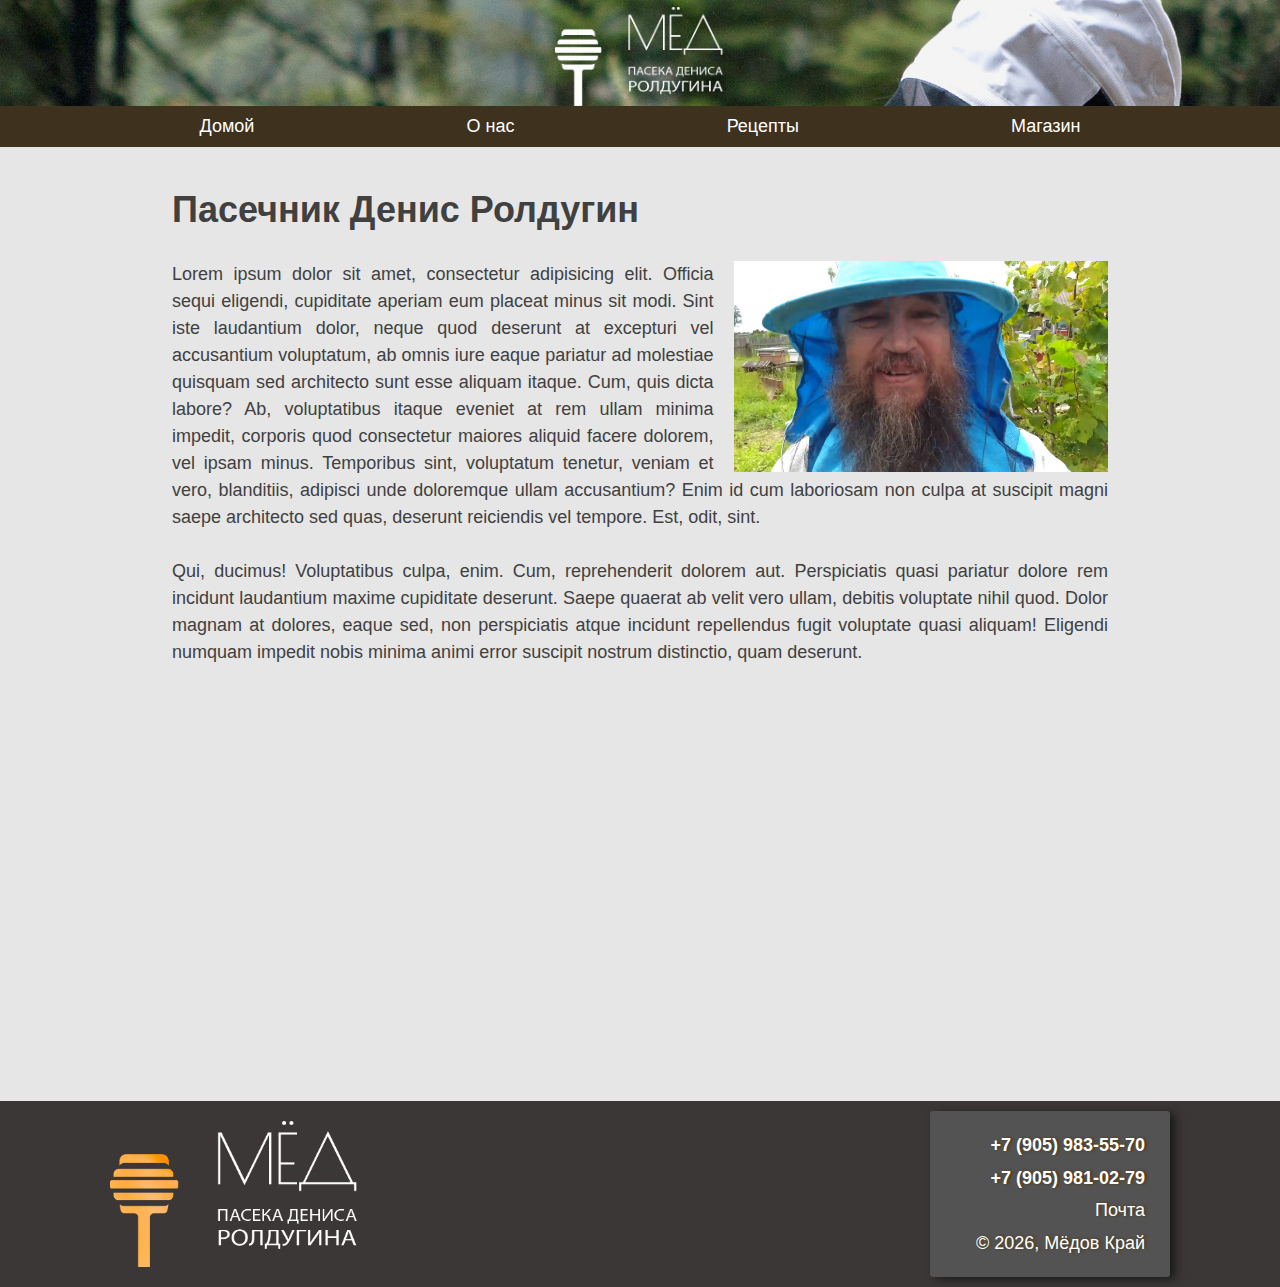
<file: views/about.html>
<!DOCTYPE html>
<html lang="ru">
<head>
	<link rel="shortcut icon" href="../image/main/favicon.ico" type="image/x-icon">
	<title>Мёдов Край</title>
	<link href="https://fonts.googleapis.com/css?family=Maven+Pro:400,500,700,900" rel="stylesheet">
	<link rel="stylesheet" href="https://use.fontawesome.com/releases/v5.8.2/css/all.css" integrity="sha384-oS3vJWv+0UjzBfQzYUhtDYW+Pj2yciDJxpsK1OYPAYjqT085Qq/1cq5FLXAZQ7Ay" crossorigin="anonymous">
	<meta charset="UTF-8">
	<link rel="stylesheet" href="../style-menus.css" type="text/css" media="all">
	
<script src="https://ajax.googleapis.com/ajax/libs/jquery/2.2.0/jquery.min.js"></script><!-- button UP -->

</head>

<body>
   
    <header class="masthead">
		<div class="centered">
			<div>
				<a href="../index.html" title=""><img class="site-logo" src="../image/main/honey-DR-logo-white-MY.png" alt="logo"/></a>
			</div><!-- .site-title -->
		</div><!-- .centered -->
	</header><!-- .masthead -->

	<main class="main-area">
		<nav id="singlenav" class="single-nav menu" role="navigation">
			<ul>
				<li class="menu-link it"><a href="../index.html" title="доfмой">Домой</a></li>
				<li class="menu-link"><a href="#" title="о нас">О нас</a></li>
				<li class="menu-link"><a href="../views/recipe.html" title="рецепты">Рецепты</a></li>
				<li class="menu-link store"><a class="store-a" href="../views/store.html" title="магазин">Магазин</a></li>
			</ul>
		</nav>
	
	<div class="centered about">
		
		<div class="p-about">
			<h1>Пасечник Денис Ролдугин</h1>
				<img class="a-img" src="../image/main/maxres3.jpg" alt="Денис Ролдугин">
				<p>Lorem ipsum dolor sit amet, consectetur adipisicing elit. Officia sequi eligendi, cupiditate aperiam eum placeat minus sit modi. Sint iste laudantium dolor, neque quod deserunt at excepturi vel accusantium voluptatum, ab omnis iure eaque pariatur ad molestiae quisquam sed architecto sunt esse aliquam itaque. Cum, quis dicta labore? Ab, voluptatibus itaque eveniet at rem ullam minima impedit, corporis quod consectetur maiores aliquid facere dolorem, vel ipsam minus. Temporibus sint, voluptatum tenetur, veniam et vero, blanditiis, adipisci unde doloremque ullam accusantium? Enim id cum laboriosam non culpa at suscipit magni saepe architecto sed quas, deserunt reiciendis vel tempore. Est, odit, sint.</p>
				<p>Qui, ducimus! Voluptatibus culpa, enim. Cum, reprehenderit dolorem aut. Perspiciatis quasi pariatur dolore rem incidunt laudantium maxime cupiditate deserunt. Saepe quaerat ab velit vero ullam, debitis voluptate nihil quod. Dolor magnam at dolores, eaque sed, non perspiciatis atque incidunt repellendus fugit voluptate quasi aliquam! Eligendi numquam impedit nobis minima animi error suscipit nostrum distinctio, quam deserunt.</p>
		</div>
	
	</div>
	
	<div class="map-about">
		<iframe width="100%" height="400" src="https://maps.google.com/maps?width=1296&amp;height=260&amp;hl=en&amp;q=%D0%B0%D0%BB%D1%82%D0%B0%D0%B9%D1%81%D0%BA%D0%B8%D0%B9%20%D0%BA%D1%80%D0%B0%D0%B9%2C%20%D0%A8%D0%B8%D0%BF%D1%83%D0%BD%D0%BE%D0%B2%D1%81%D0%BA%D0%B8%D0%B9%20%D1%80%D0%B0%D0%B9%D0%BE%D0%BD%2C%20%D0%91%D0%BE%D0%B1%D1%80%D0%BE%D0%B2%D0%BA%D0%B0+(%D0%9C%D1%91%D0%B4%D0%BE%D0%B2%20%D0%9A%D1%80%D0%B0%D0%B9)&amp;ie=UTF8&amp;t=p&amp;z=7&amp;iwloc=B&amp;output=embed" frameborder="0" scrolling="no">
		</iframe>
	</div>			
	
	</main>
	
<footer>
	<div class="f-logo"><a href="../index.html" title="домой"><img src="../image/main/homepage-DR-footer-logo.png" alt="logo"></a></div>

	<div class="footer-info">
		<ul>
			<li class="phone"><i class="fas fa-mobile-alt"></i><strong> &nbsp;&nbsp;+7 (905) 983-55-70</strong></li>
			<li class="phone"><i class="fas fa-mobile-alt"></i><strong> &nbsp;&nbsp;+7 (905) 981-02-79</strong></li>
			<li class="mail"><i class="far fa-envelope-open"></i> &nbsp;&nbsp;<a href="mailto:denrol@ya.ru" title="mail">Почта</a></li>
			<li class="copyright">&copy; <span id="year"></span>, Мёдов Край </li>
		</ul>
	</div>
	
</footer>

<script><!-- New Year -->
	document.getElementById("year").innerHTML = new Date().getFullYear();
</script>

<script><!-- button UP -->
	$(document).ready(function(){
	  $('body').append('<a href="#" id="go-top" title="Вверх"><i class="fas fa-angle-double-up"></i></a>');
	});

	$(function() {
	 $.fn.scrollToTop = function() {
	  $(this).hide().removeAttr("href");
	  if ($(window).scrollTop() >= "250") $(this).fadeIn("slow")
	  var scrollDiv = $(this);
	  $(window).scroll(function() {
	   if ($(window).scrollTop() <= "250") $(scrollDiv).fadeOut("slow")
	   else $(scrollDiv).fadeIn("slow")
	  });
	  $(this).click(function() {
	   $("html, body").animate({scrollTop: 0}, "slow")
	  })
	 }
	});

	$(function() {
	 $("#go-top").scrollToTop();
	});
</script>
	
</body>
</html>
</file>
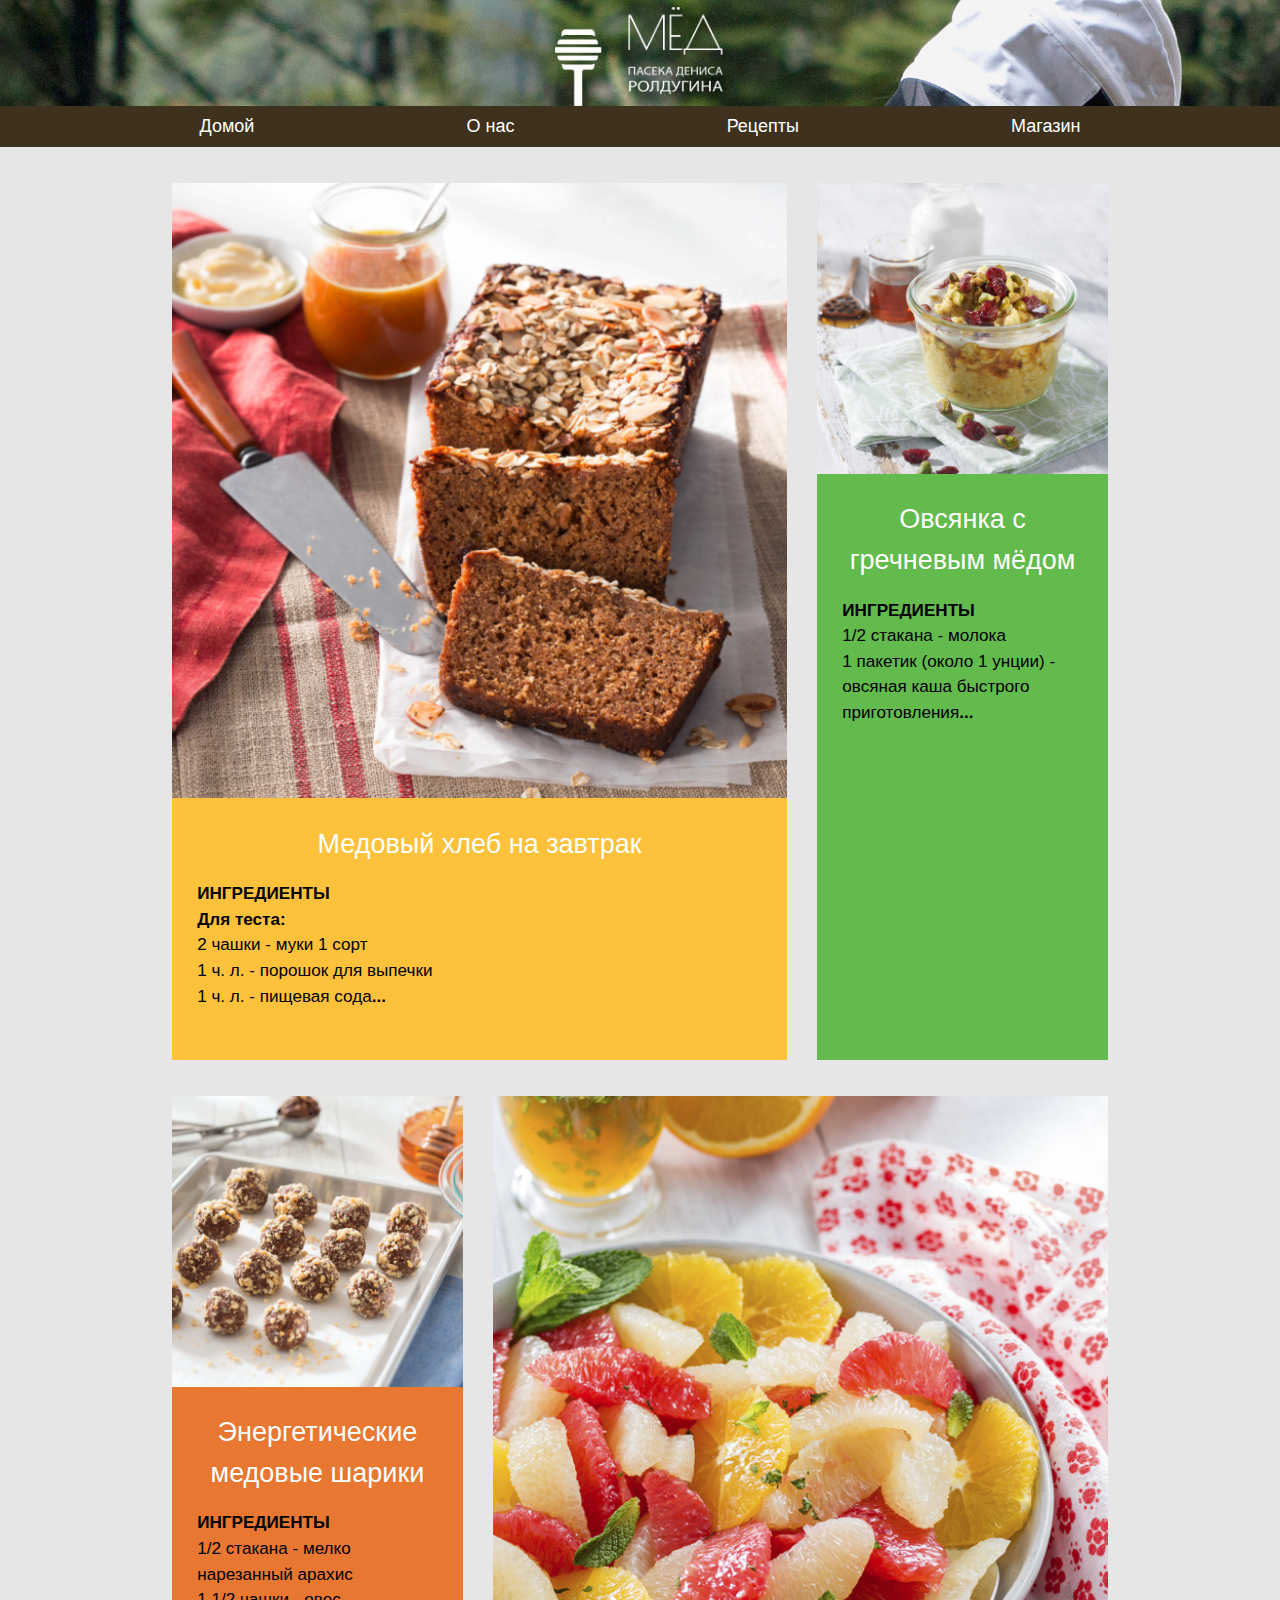
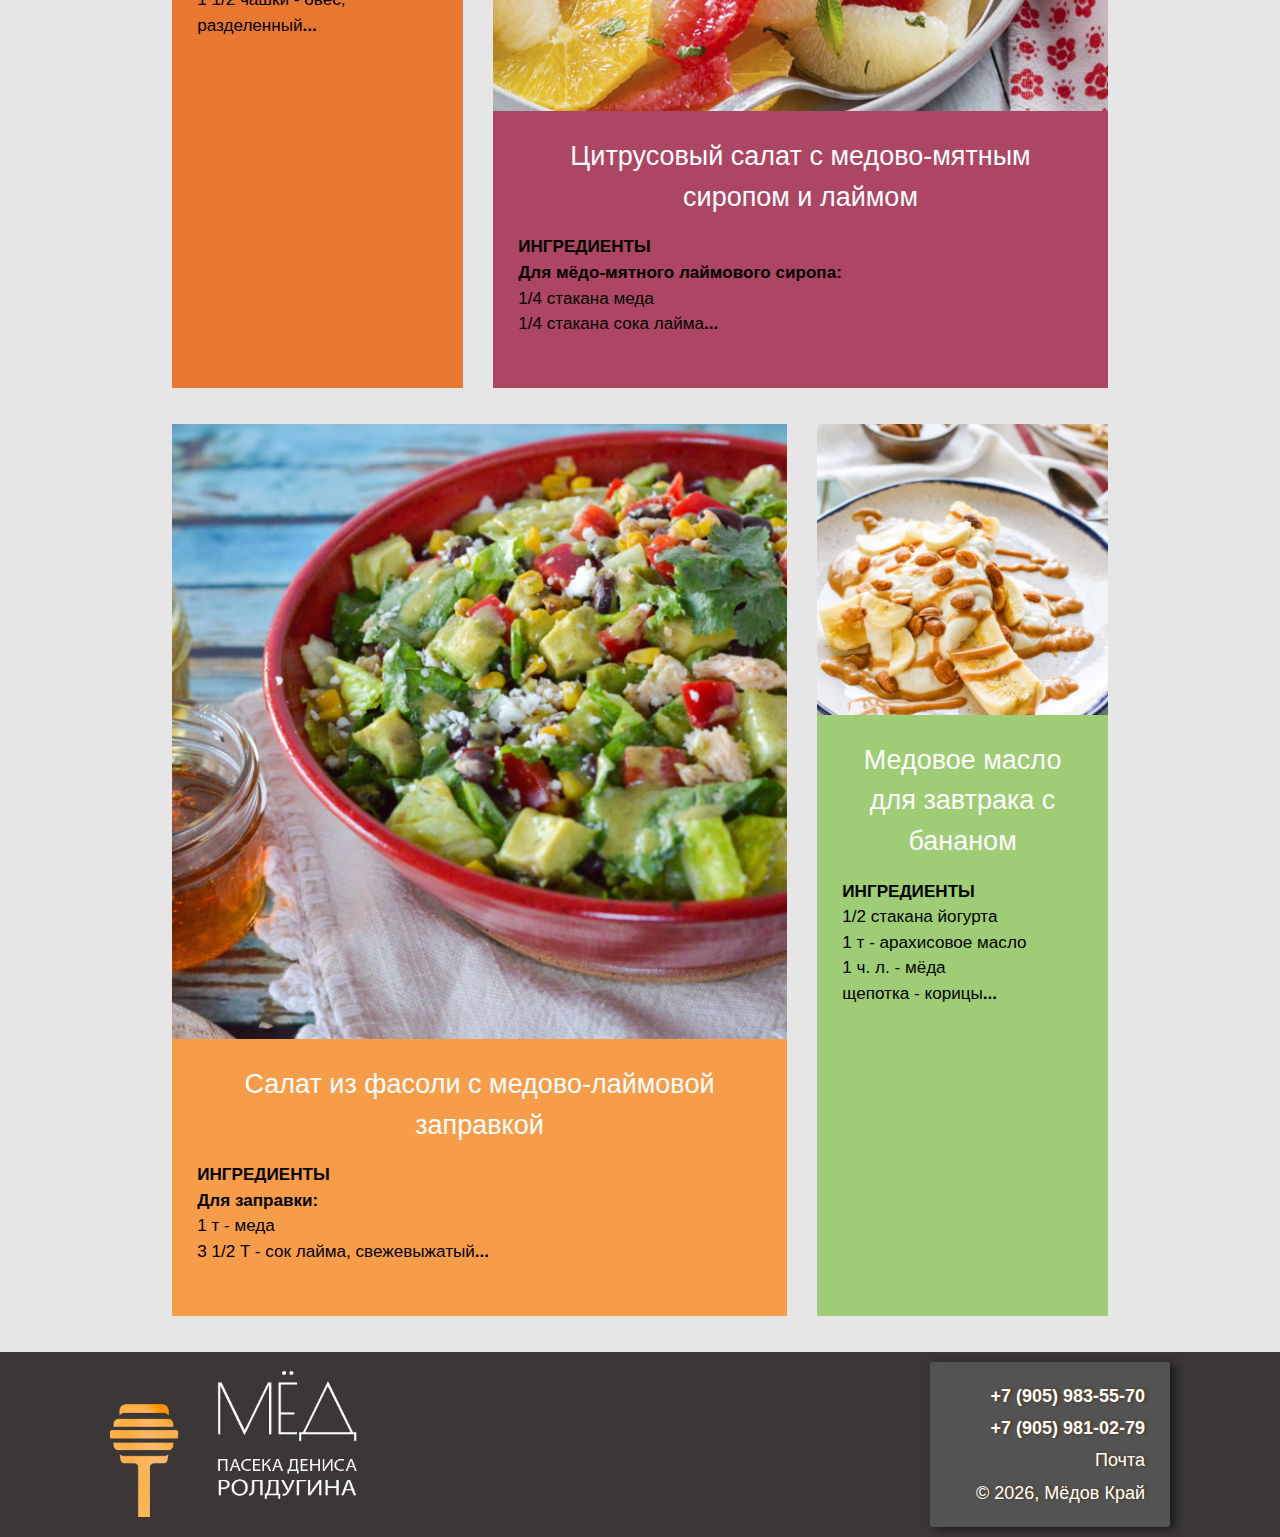
<file: views/recipe.html>
<!DOCTYPE html>
<html lang="ru">
<head>
	<link rel="shortcut icon" href="../image/main/favicon.ico" type="image/x-icon">
	<title>Мёдов Край</title>
	<link href="https://fonts.googleapis.com/css?family=Maven+Pro:400,500,700,900" rel="stylesheet">
	<link rel="stylesheet" href="https://use.fontawesome.com/releases/v5.8.2/css/all.css" integrity="sha384-oS3vJWv+0UjzBfQzYUhtDYW+Pj2yciDJxpsK1OYPAYjqT085Qq/1cq5FLXAZQ7Ay" crossorigin="anonymous">
	<meta charset="UTF-8">
	<link rel="stylesheet" href="../style-menus.css" type="text/css" media="all">
	
<script src="https://ajax.googleapis.com/ajax/libs/jquery/2.2.0/jquery.min.js"></script><!-- button UP -->

</head>

<body>
   
    <header class="masthead">
		<div class="centered">
			<div>
				<a href="../index.html" title=""><img class="site-logo" src="../image/main/honey-DR-logo-white-MY.png" alt="logo"/></a>
			</div><!-- .site-title -->
		</div><!-- .centered -->
	</header><!-- .masthead -->

	<main class="main-area">
		<nav id="singlenav" class="single-nav menu" role="navigation">
			<ul>
				<li class="menu-link it"><a href="../index.html" title="домой">Домой</a></li>
				<li class="menu-link"><a href="../views/about.html" title="о нас">О нас</a></li>
				<li class="menu-link"><a href="#" title="рецепты">Рецепты</a></li>
				<li class="menu-link store"><a class="store-a" href="../views/store.html" title="магазин">Магазин</a></li>
			</ul>
		</nav>
		
	
	<div class="centered">
		<section class="cards">

			<article class="card" style="background-color:#fdc13b">
				<a href="../views/recipe_l.html">
					<picture>
						<img style="width:615px" src="../image/recipes/Honey-Breakfast-Cake.png" alt="Медовый хлеб">
					</picture>
					<div class="card-content">
						<h2 style="color:#fff; text-align: center">Медовый хлеб на завтрак</h2>
						<p><b>ИНГРЕДИЕНТЫ</b><br/><b>Для теста:</b><br/>2 чашки - муки 1 сорт<br/>1 ч. л. - порошок для выпечки<br/>1 ч. л. - пищевая сода<b>...</b>
					</div><!-- .card-content -->
				</a>
			</article><!-- .card -->

			<article class="card" style="background-color:#63ba4d">
				<a href="#">
					<picture>
						<img src="../image/recipes/NHB_Ginger_Turmeric_Cardamom_Buckwheat_Honey_Oatmeal_PLACEMENT-COMP.png" alt="Овсянка с мёдом">
					</picture>
					<div class="card-content">
						<h2 style="color:#fff; text-align: center">Овсянка с гречневым мёдом</h2>
						<p><b>ИНГРЕДИЕНТЫ</b><br/>1/2 стакана - молока<br/>1 пакетик (около 1 унции) - овсяная каша быстрого приготовления<b>...</b>
					</div><!-- .card-content -->
				</a>
			</article><!-- .card -->

			<article class="card" style="background-color:#e77731">
				<a href="#">
					<picture>
						<img src="../image/recipes/No-Bake-Chocolate-Peanut-Butter-Oat-Balls-75.png" alt="A dinosaur wearing an aluminium jacket">
					</picture>
					<div class="card-content">
						<h2 style="color:#fff; text-align: center">Энергетические медовые шарики</h2>
						<p><b>ИНГРЕДИЕНТЫ</b><br/>1/2 стакана - мелко нарезанный арахис<br/>1 1/2 чашки - овес, разделенный<b>...</b>
					</div><!-- .card-content -->
				</a>
			</article><!-- .card -->

			<article class="card" style="background-color:#ad4662">
				<a href="#">
					<picture>
						<img style="width:615px" src="../image/recipes/citrus-fruit-salad-with-honey-mint-lime-syrup.png" alt="Chocolate filled boller">
					</picture>
					<div class="card-content">
						<h2 style="color:#fff; text-align: center">Цитрусовый салат с медово-мятным сиропом и лаймом</h2>
						<p><b>ИНГРЕДИЕНТЫ</b><br/><b>Для мёдо-мятного лаймового сиропа:</b><br/>1/4 стакана меда<br/>1/4 стакана сока лайма<b>...</b>
					</div><!-- .card-content -->
				</a>
			</article><!-- .card -->

			<article class="card" style="background-color:#f79d4a">
				<a href="#">
					<picture>
						<img style="width:615px" src="../image/recipes/southwest-salmon-and-black-bean-salad-with-honey-cilantro-lime-dressing.png" alt="Chocolate frog on oranges">
					</picture>
					<div class="card-content">
						<h2 style="color:#fff; text-align: center">Салат из фасоли с медово-лаймовой заправкой</h2>
						<p><b>ИНГРЕДИЕНТЫ</b><br/><b>Для заправки:</b><br/>1 т - меда<br/>3 1/2 T - сок лайма, свежевыжатый<b>...</b>
					</div><!-- .card-content -->
				</a>
			</article><!-- .card -->

			<article class="card" style="background-color:#9ecd76">
				<a href="#">
					<picture>
						<img src="../image/recipes/pb-honey-breakfast-banana-split-hi-res.png" alt="A whiskey jack taking a dive">
					</picture>
					<div class="card-content">
						<h2 style="color:#fff; text-align: center">Медовое масло для завтрака с бананом</h2>
						<p><b>ИНГРЕДИЕНТЫ</b><br/>1/2 стакана йогурта<br/>1 т - арахисовое масло<br/>1 ч. л. - мёда<br/>щепотка - корицы<b>...</b>
					</div><!-- .card-content -->
				</a>
			</article><!-- .card -->

		</section><!-- .cards -->
	</div><!-- .centerd -->
<footer>
	<div class="f-logo"><a href="../index.html" title="домой"><img src="../image/main/homepage-DR-footer-logo.png" alt="logo"></a></div>

	<div class="footer-info">
		<ul>
			<li class="phone"><i class="fas fa-mobile-alt"></i><strong> &nbsp;&nbsp;+7 (905) 983-55-70</strong></li>
			<li class="phone"><i class="fas fa-mobile-alt"></i><strong> &nbsp;&nbsp;+7 (905) 981-02-79</strong></li>
			<li class="mail"><i class="far fa-envelope-open"></i> &nbsp;&nbsp;<a href="mailto:denrol@ya.ru" title="mail">Почта</a></li>
			<li class="copyright">&copy; <span id="year"></span>, Мёдов Край </li>
		</ul>
	</div>
	
</footer>
</main>
<script><!-- New Year -->
	document.getElementById("year").innerHTML = new Date().getFullYear();
</script>

<script><!-- button UP -->
	$(document).ready(function(){
	  $('body').append('<a href="#" id="go-top" title="Вверх"><i class="fas fa-angle-double-up"></i></a>');
	});

	$(function() {
	 $.fn.scrollToTop = function() {
	  $(this).hide().removeAttr("href");
	  if ($(window).scrollTop() >= "250") $(this).fadeIn("slow")
	  var scrollDiv = $(this);
	  $(window).scroll(function() {
	   if ($(window).scrollTop() <= "250") $(scrollDiv).fadeOut("slow")
	   else $(scrollDiv).fadeIn("slow")
	  });
	  $(this).click(function() {
	   $("html, body").animate({scrollTop: 0}, "slow")
	  })
	 }
	});

	$(function() {
	 $("#go-top").scrollToTop();
	});
</script>
	
</body>
</html>
</file>
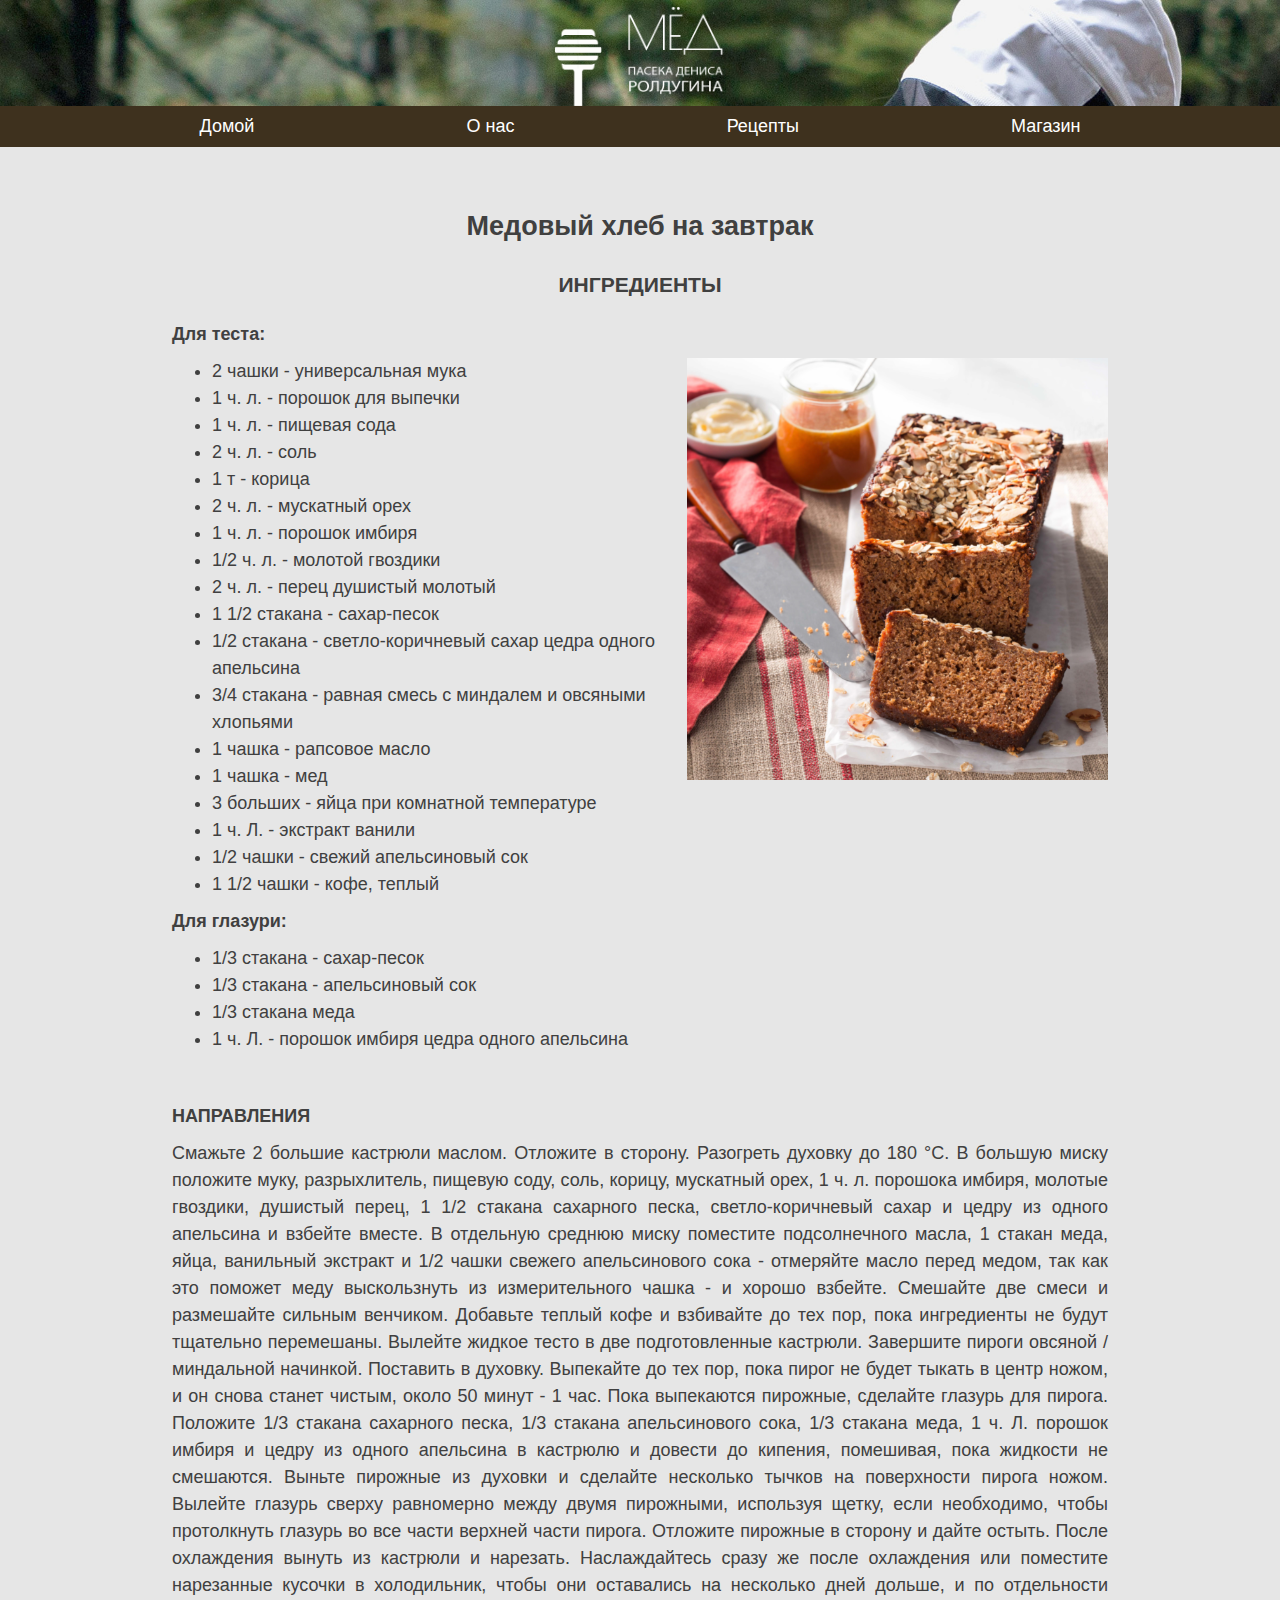
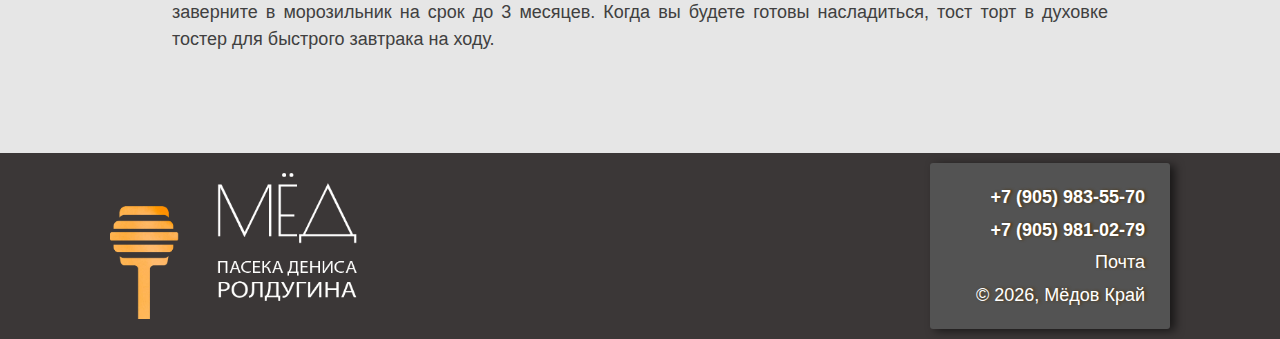
<file: views/recipe_l.html>
<!DOCTYPE html>
<html lang="ru">
<head>
	<link rel="shortcut icon" href="../image/main/favicon.ico" type="image/x-icon">
	<title>Мёдов Край</title>
	<link href="https://fonts.googleapis.com/css?family=Maven+Pro:400,500,700,900" rel="stylesheet">
	<link rel="stylesheet" href="https://use.fontawesome.com/releases/v5.8.2/css/all.css" integrity="sha384-oS3vJWv+0UjzBfQzYUhtDYW+Pj2yciDJxpsK1OYPAYjqT085Qq/1cq5FLXAZQ7Ay" crossorigin="anonymous">
	<meta charset="UTF-8">
	<link rel="stylesheet" href="../style-menus.css" type="text/css" media="all">
	
<script src="https://ajax.googleapis.com/ajax/libs/jquery/2.2.0/jquery.min.js"></script><!-- button UP -->

</head>

<body>
   
    <header class="masthead">
		<div class="centered">
			<div>
				<a href="../index.html" title=""><img class="site-logo" src="../image/main/honey-DR-logo-white-MY.png" alt="logo"/></a>
			</div><!-- .site-title -->
		</div><!-- .centered -->
	</header><!-- .masthead -->

	<main class="main-area">
		<nav id="singlenav" class="single-nav menu" role="navigation">
			<ul>
				<li class="menu-link it"><a href="../index.html" title="домой">Домой</a></li>
				<li class="menu-link"><a href="../views/about.html" title="о нас">О нас</a></li>
				<li class="menu-link"><a href="../views/recipe.html" title="рецепты">Рецепты</a></li>
				<li class="menu-link store"><a class="store-a" href="../views/store.html" title="магазин">Магазин</a></li>
			</ul>
		</nav>
		
	</main>
	
		<div class="centered">
		<section class="cards">

<div class="recipe_i">
<h2 align="center">Медовый хлеб на завтрак</h2>
	<h3 align="center"><b>ИНГРЕДИЕНТЫ</b></h3>
	<p class="p_1"><b>Для теста:</b></p>
		<img class="recipe-img" src="../image/recipes/Honey-Breakfast-Cake.png" alt="Медовый хлеб">
		<ul>
			<li>2 чашки - универсальная мука</li>
			<li>1 ч. л. - порошок для выпечки</li>
			<li>1 ч. л. - пищевая сода</li>
			<li>2 ч. л. - соль</li>
			<li>1 т - корица</li>
			<li>2 ч. л. - мускатный орех</li>
			<li>1 ч. л. - порошок имбиря</li>
			<li>1/2 ч. л. - молотой гвоздики</li>
			<li>2 ч. л. - перец душистый молотый</li>
			<li>1 1/2 стакана - сахар-песок</li>
			<li>1/2 стакана - светло-коричневый сахар цедра одного апельсина</li>
			<li>3/4 стакана - равная смесь с миндалем и овсяными хлопьями</li>
			<li>1 чашка - рапсовое масло</li>
			<li>1 чашка - мед</li>
			<li>3 больших - яйца при комнатной температуре</li>
			<li>1 ч. Л. - экстракт ванили</li>
			<li>1/2 чашки - свежий апельсиновый сок</li>
			<li>1 1/2 чашки - кофе, теплый</li>
		</ul>
  
	<p class="p_1"><b>Для глазури:</b></p>
	
		<ul style="margin-bottom: 50px;">
			<li>1/3 стакана - сахар-песок</li>
			<li>1/3 стакана - апельсиновый сок</li>
			<li>1/3 стакана меда</li>
			<li>1 ч. Л. - порошок имбиря цедра одного апельсина</li>
		</ul>

	<p class="p_1"><b>НАПРАВЛЕНИЯ</b></p>
	<p style="text-align: justify; margin-bottom: 100px;">Смажьте 2 большие кастрюли маслом. Отложите в сторону. Разогреть духовку до 180 °С. В большую миску положите муку, разрыхлитель, пищевую соду, соль, корицу, мускатный орех, 1 ч. л. порошока имбиря, молотые гвоздики, душистый перец, 1 1/2 стакана сахарного песка, светло-коричневый сахар и цедру из одного апельсина и взбейте вместе. В отдельную среднюю миску поместите подсолнечного масла, 1 стакан меда, яйца, ванильный экстракт и 1/2 чашки свежего апельсинового сока - отмеряйте масло перед медом, так как это поможет меду выскользнуть из измерительного чашка - и хорошо взбейте. Смешайте две смеси и размешайте сильным венчиком. Добавьте теплый кофе и взбивайте до тех пор, пока ингредиенты не будут тщательно перемешаны. Вылейте жидкое тесто в две подготовленные кастрюли. Завершите пироги овсяной / миндальной начинкой. Поставить в духовку. Выпекайте до тех пор, пока пирог не будет тыкать в центр ножом, и он снова станет чистым, около 50 минут - 1 час. Пока выпекаются пирожные, сделайте глазурь для пирога. Положите 1/3 стакана сахарного песка, 1/3 стакана апельсинового сока, 1/3 стакана меда, 1 ч. Л. порошок имбиря и цедру из одного апельсина в кастрюлю и довести до кипения, помешивая, пока жидкости не смешаются. Выньте пирожные из духовки и сделайте несколько тычков на поверхности пирога ножом. Вылейте глазурь сверху равномерно между двумя пирожными, используя щетку, если необходимо, чтобы протолкнуть глазурь во все части верхней части пирога. Отложите пирожные в сторону и дайте остыть. После охлаждения вынуть из кастрюли и нарезать. Наслаждайтесь сразу же после охлаждения или поместите нарезанные кусочки в холодильник, чтобы они оставались на несколько дней дольше, и по отдельности заверните в морозильник на срок до 3 месяцев. Когда вы будете готовы насладиться, тост торт в духовке тостер для быстрого завтрака на ходу.</p>

</div>

			

		</section><!-- .cards -->
	</div><!-- .centerd -->
	
<footer>
	<div class="f-logo"><a href="../index.html" title="домой"><img src="../image/main/homepage-DR-footer-logo.png" alt="logo"></a></div>

	<div class="footer-info">
		<ul>
			<li class="phone"><i class="fas fa-mobile-alt"></i><strong> &nbsp;&nbsp;+7 (905) 983-55-70</strong></li>
			<li class="phone"><i class="fas fa-mobile-alt"></i><strong> &nbsp;&nbsp;+7 (905) 981-02-79</strong></li>
			<li class="mail"><i class="far fa-envelope-open"></i> &nbsp;&nbsp;<a href="mailto:denrol@ya.ru" title="mail">Почта</a></li>
			<li class="copyright">&copy; <span id="year"></span>, Мёдов Край </li>
		</ul>
	</div>
	
</footer>

<script><!-- New Year -->
	document.getElementById("year").innerHTML = new Date().getFullYear();
</script>

<script><!-- button UP -->
	$(document).ready(function(){
	  $('body').append('<a href="#" id="go-top" title="Вверх"><i class="fas fa-angle-double-up"></i></a>');
	});

	$(function() {
	 $.fn.scrollToTop = function() {
	  $(this).hide().removeAttr("href");
	  if ($(window).scrollTop() >= "250") $(this).fadeIn("slow")
	  var scrollDiv = $(this);
	  $(window).scroll(function() {
	   if ($(window).scrollTop() <= "250") $(scrollDiv).fadeOut("slow")
	   else $(scrollDiv).fadeIn("slow")
	  });
	  $(this).click(function() {
	   $("html, body").animate({scrollTop: 0}, "slow")
	  })
	 }
	});

	$(function() {
	 $("#go-top").scrollToTop();
	});
</script>
	
</body>
</html>
</file>
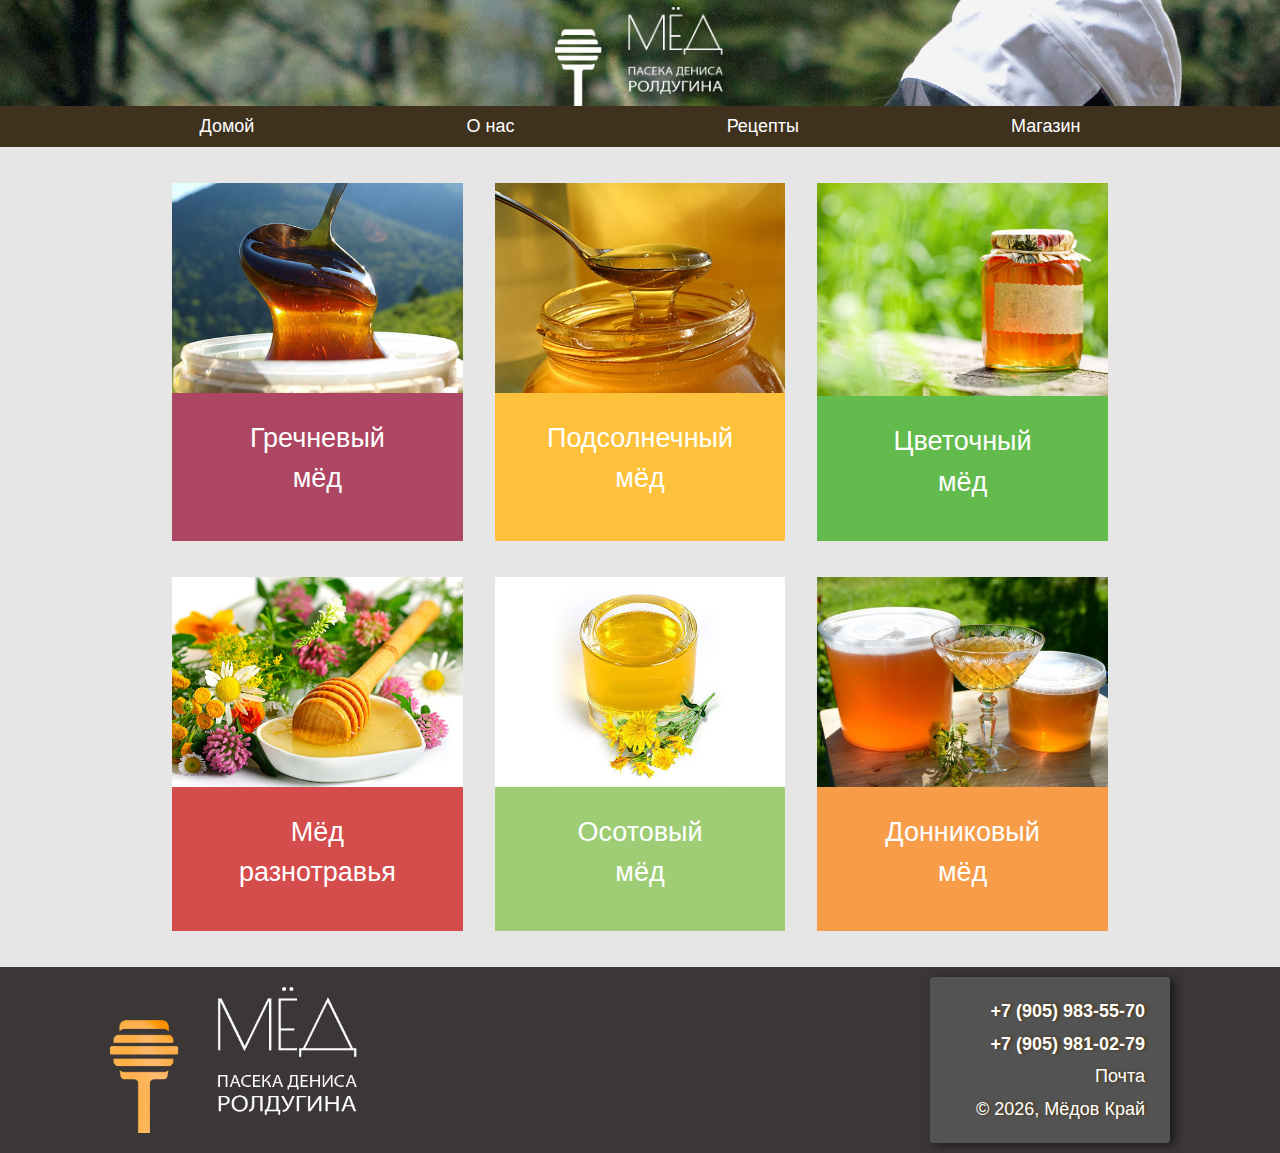
<file: views/store.html>
<!DOCTYPE html>
<html lang="ru">
<head>
	<link rel="shortcut icon" href="../image/main/favicon.ico" type="image/x-icon">
	<title>Мёдов Край</title>
	<link href="https://fonts.googleapis.com/css?family=Maven+Pro:400,500,700,900" rel="stylesheet">
	<link rel="stylesheet" href="https://use.fontawesome.com/releases/v5.8.2/css/all.css" integrity="sha384-oS3vJWv+0UjzBfQzYUhtDYW+Pj2yciDJxpsK1OYPAYjqT085Qq/1cq5FLXAZQ7Ay" crossorigin="anonymous">
	<meta charset="UTF-8">
	<link rel="stylesheet" href="../style-menus.css" type="text/css" media="all">
	
<script src="https://ajax.googleapis.com/ajax/libs/jquery/2.2.0/jquery.min.js"></script><!-- button UP -->

</head>

<body>
   
    <header class="masthead">
		<div class="centered">
			<div>
				<a href="../index.html" title=""><img class="site-logo" src="../image/main/honey-DR-logo-white-MY.png" alt="logo"/></a>
			</div><!-- .site-title -->
		</div><!-- .centered -->
	</header><!-- .masthead -->

	<main class="main-area">
		<nav id="singlenav" class="single-nav menu" role="navigation">
			<ul>
				<li class="menu-link it"><a href="../index.html" title="домой">Домой</a></li>
				<li class="menu-link"><a href="../views/about.html" title="о нас">О нас</a></li>
				<li class="menu-link"><a href="../views/recipe.html" title="рецепты">Рецепты</a></li>
				<li class="menu-link store"><a class="store-a" href="#" title="магазин">Магазин</a></li>
			</ul>
		</nav>
		
	</main>
	
		<div class="centered">
		<section class="cards">

			<article class="card" style="background-color:#ad4662">
				<a href="#">
					<picture class="thumbnail">
						<img src="../image/store/grechneviy_med.jpg" alt="Гречневый мед">
					</picture>
					<div class="card-content">
						<h2 style="color:#fff; text-align: center">Гречневый<br/> мёд</h2>
						
					</div><!-- .card-content -->
				</a>
			</article><!-- .card -->

			<article class="card" style="background-color:#fdc13b">
				<a href="#">
					<picture class="thumbnail">
						<img src="../image/store/podsolnechniy_med.jpg" alt="Подсолнечный мед">
					</picture>
					<div class="card-content">
						<h2 style="color:#fff; text-align: center">Подсолнечный мёд</h2>

					</div><!-- .card-content -->
				</a>
			</article><!-- .card -->

			<article class="card" style="background-color:#63ba4d">
				<a href="#">
					<picture class="thumbnail">
						<img src="../image/store/cvetochniy_med.jpg" alt="Цветочный мед">
					</picture>
					<div class="card-content">
						<h2 style="color:#fff; text-align: center">Цветочный<br/> мёд</h2>

					</div><!-- .card-content -->
				</a>
			</article><!-- .card -->

			<article class="card" style="background-color:#d44c4c">
				<a href="#">
					<picture class="thumbnail">
						<img src="../image/store/raznotravie_med.jpg" alt="Мёд разнотравья">
					</picture>
					<div class="card-content">
						<h2 style="color:#fff; text-align: center">Мёд<br/> разнотравья</h2>

					</div><!-- .card-content -->
				</a>
			</article><!-- .card -->

			<article class="card" style="background-color:#9ecd76">
				<a href="#">
					<picture class="thumbnail">
						<img src="../image/store/osotovy_med.jpg" alt="Осотовый мёд">
					</picture>
					<div class="card-content">
						<h2 style="color:#fff; text-align: center">Осотовый<br/> мёд</h2>

					</div><!-- .card-content -->
				</a>
			</article><!-- .card -->	

<!--
<div class="grid_9">
<h2>Осотовый мед</h2>
<p>Лечебные свойства осотового меда. Цвет и запах меда из осота.</p>

<p>Осотовый мед является разновидностью цветочного меда. Такой мед называют монофлерным, поскольку он был получен из пыльцы одного растения, в данном случае осота. Монофлерным называют также липовый, гречишный, кипрейный, одуванчиковый, подсолнечниковый, рапсовый, каштановый, кленовый, клюквенный и другие виды меда. Собрать мед исключительно из одного растения невероятно сложно, поскольку рядом с осотовым полем обязательно будут еще какие-то растения. Намного чаще встречается полифлерный (смешанный) мед.</p>

<p>Осот является великолепным медоносом. С 1 га осотового поля за сезон в среднем пчелы приносят 110 кг нектара. Осотовый мед обладает нежным тонким ароматом, вкус у него приятный, а цвет светло-желтый. Этим растением еще прикармливают пчел зимой.
Осотовый мед на 15 % состоит из воды, на 75 % из углеводов (41 % приходится на фруктозу, 36 % на глюкозу и только 23 %на сахарозу). В меде из осота содержится В1, витамин В2, витамин В6, витамина Е, фолиевая кислота, витамин С, витамин К. Из микроэлементов здесь есть: калий, натрий, фосфор, кальций, магний, железо, медь, марганец, селен, фтор и цинк. Калорийность меда достаточно высокая — 304 ккал в 100 г.</p>

<p>Осотовый мед, свойства:</p>
<ul>
<li>обладает противовоспалительными качествами;</li>
<li>оказывает желчегонное действие;</li>
<li>укрепляет нервную систему и оказывает анксиолитический эффект (противотревожный);</li>
<li>укрепляет иммунную систему;</li>
<li>улучшает сон;</li>
<li>обладает лактогенным действием;</li>
<li>улучшает обмен веществ.</li>
</ul>

<p>Благодаря своим лекарственным свойствам осотовый мед применяют при воспалительных заболеваниях печени, отравлениях, нервных расстройствах, нарушении сна, повышенной тревожности, простудных заболеваниях.</p>

<p>При авитаминозе, повышенной нервной возбудимости, синдроме хронической усталости и нарушениях сна рекомендуется ежедневно выпивать стакан молока или теплого чая с 2—3 чайными ложками осотового меда.</p>

<p>Как и все продукты пчеловодства, осотовый мед не рекомендуется давать детям до 1,5 лет, поскольку он способен вызывать тяжелые аллергические реакции, вплоть до отека Квинке и анафилактического шока. Детям старше 2 лет нужно начинать вводить в рацион мед очень осторожно. Лучше сначала нанести небольшое количества меда на запястье, если покраснения и зуда не будет, можно дать ребенку попробовать полезную сладость в небольшом количестве.</p>
</div>
-->

		
		
			<article class="card" style="background-color:#f79d4a">
				<a href="#">
					<picture class="thumbnail">
						<img src="../image/store/donnikoviy_med.jpg" alt="Донниковый мёд">
					</picture>
					<div class="card-content">
						<h2 style="color:#fff; text-align: center">Донниковый<br/> мёд</h2>

					</div><!-- .card-content -->
				</a>
			</article><!-- .card -->

		</section><!-- .cards -->
	</div><!-- .centerd -->
	
<footer>
	<div class="f-logo"><a href="../index.html" title="домой"><img src="../image/main/homepage-DR-footer-logo.png" alt="logo"></a></div>

	<div class="footer-info">
		<ul>
			<li class="phone"><i class="fas fa-mobile-alt"></i><strong> &nbsp;&nbsp;+7 (905) 983-55-70</strong></li>
			<li class="phone"><i class="fas fa-mobile-alt"></i><strong> &nbsp;&nbsp;+7 (905) 981-02-79</strong></li>
			<li class="mail"><i class="far fa-envelope-open"></i> &nbsp;&nbsp;<a href="mailto:denrol@ya.ru" title="mail">Почта</a></li>
			<li class="copyright">&copy; <span id="year"></span>, Мёдов Край </li>
		</ul>
	</div>
	
</footer>

<script><!-- New Year -->
	document.getElementById("year").innerHTML = new Date().getFullYear();
</script>

<script><!-- button UP -->
	$(document).ready(function(){
	  $('body').append('<a href="#" id="go-top" title="Вверх"><i class="fas fa-angle-double-up"></i></a>');
	});

	$(function() {
	 $.fn.scrollToTop = function() {
	  $(this).hide().removeAttr("href");
	  if ($(window).scrollTop() >= "250") $(this).fadeIn("slow")
	  var scrollDiv = $(this);
	  $(window).scroll(function() {
	   if ($(window).scrollTop() <= "250") $(scrollDiv).fadeOut("slow")
	   else $(scrollDiv).fadeIn("slow")
	  });
	  $(this).click(function() {
	   $("html, body").animate({scrollTop: 0}, "slow")
	  })
	 }
	});

	$(function() {
	 $("#go-top").scrollToTop();
	});
</script>
	
</body>
</html>
</file>
<file: style-menus.css>
﻿@import url('css/reset.css');
@import url('css/accessibility.css');
@import url('css/layout.css');
@import url('css/typography.css');
@import url('css/masthead.css');
@import url('css/nav.css');
@import url('css/first-area.css');
@import url('css/second-area.css');
@import url('css/third-area.css');
@import url('css/footer.css');
@import url('css/recipe.css');
</file>
